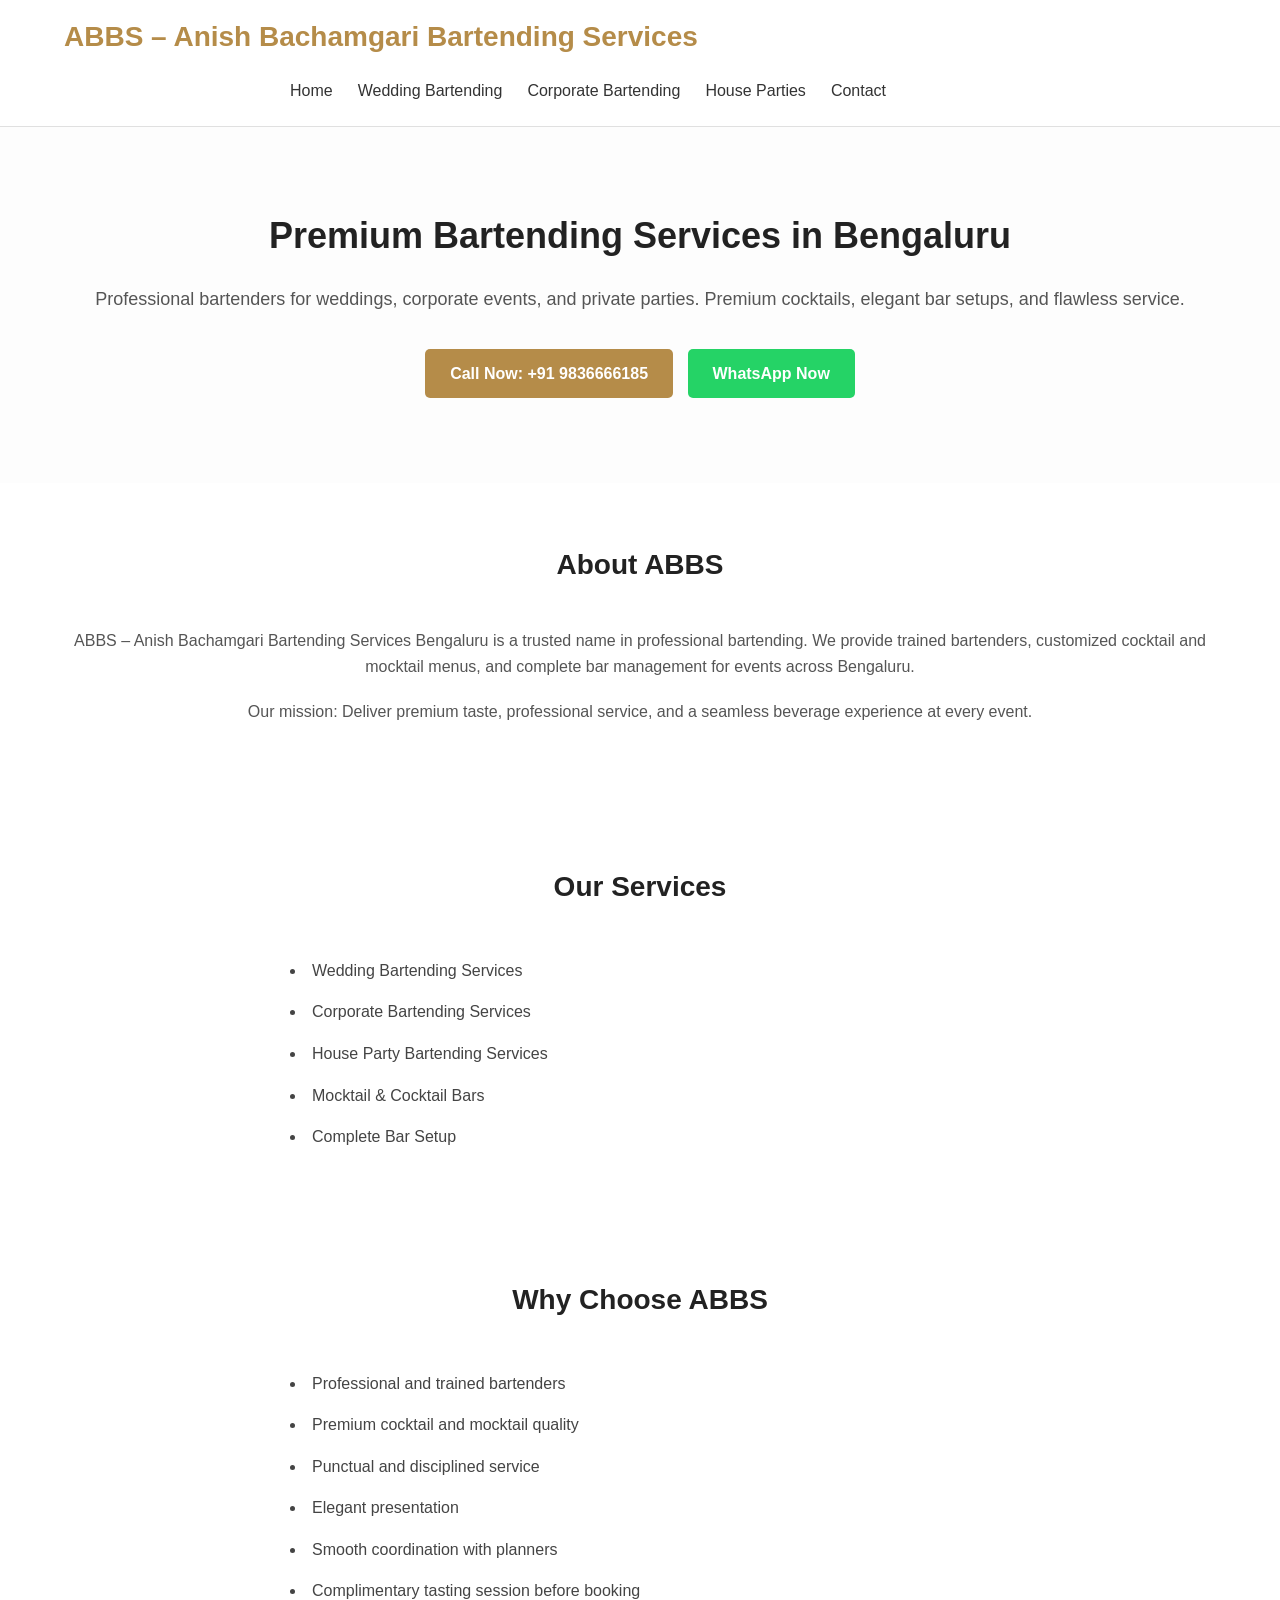
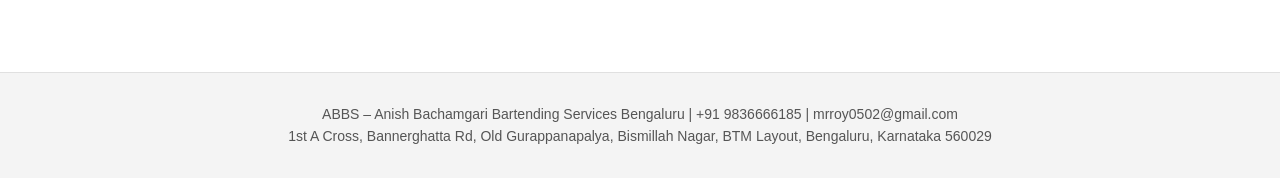
<file: index.html>
<!DOCTYPE html>
<html lang="en">
<head>
  <meta charset="UTF-8">
  <meta name="viewport" content="width=device-width, initial-scale=1.0">
  <meta name="description" content="ABBS – Anish Bachamgari Bartending Services provides professional bartending services in Bengaluru for weddings, corporate events, and private parties.">
  <title>Bartending Services in Bengaluru | ABBS – Anish Bachamgari Bartending Services</title>
  <link rel="stylesheet" href="style.css">
</head>
<body>
  <!-- Navigation -->
  <header>
    <div class="container">
      <h1>ABBS – Anish Bachamgari Bartending Services</h1>
      <nav>
        <ul>
          <li><a href="index.html">Home</a></li>
          <li><a href="wedding-bartending.html">Wedding Bartending</a></li>
          <li><a href="corporate-bartending.html">Corporate Bartending</a></li>
          <li><a href="house-party-bartending.html">House Parties</a></li>
          <li><a href="contact.html">Contact</a></li>
        </ul>
      </nav>
    </div>
  </header>

  <!-- Hero Section -->
  <section class="hero">
    <div class="container">
      <h2>Premium Bartending Services in Bengaluru</h2>
      <p>Professional bartenders for weddings, corporate events, and private parties. Premium cocktails, elegant bar setups, and flawless service.</p>
      <a href="contact.html" class="btn">Call Now: +91 9836666185</a>
      <a href="https://wa.me/919836666185" class="btn whatsapp">WhatsApp Now</a>
    </div>
  </section>

  <!-- About Section -->
  <section class="about">
    <div class="container">
      <h2>About ABBS</h2>
      <p>ABBS – Anish Bachamgari Bartending Services Bengaluru is a trusted name in professional bartending. We provide trained bartenders, customized cocktail and mocktail menus, and complete bar management for events across Bengaluru.</p>
      <p>Our mission: Deliver premium taste, professional service, and a seamless beverage experience at every event.</p>
    </div>
  </section>

  <!-- Services Overview -->
  <section class="services">
    <div class="container">
      <h2>Our Services</h2>
      <ul>
        <li>Wedding Bartending Services</li>
        <li>Corporate Bartending Services</li>
        <li>House Party Bartending Services</li>
        <li>Mocktail & Cocktail Bars</li>
        <li>Complete Bar Setup</li>
      </ul>
    </div>
  </section>

  <!-- Why Choose Us -->
  <section class="why-us">
    <div class="container">
      <h2>Why Choose ABBS</h2>
      <ul>
        <li>Professional and trained bartenders</li>
        <li>Premium cocktail and mocktail quality</li>
        <li>Punctual and disciplined service</li>
        <li>Elegant presentation</li>
        <li>Smooth coordination with planners</li>
        <li>Complimentary tasting session before booking</li>
      </ul>
    </div>
  </section>

  <!-- Footer -->
  <footer>
    <div class="container">
      <p>ABBS – Anish Bachamgari Bartending Services Bengaluru | +91 9836666185 | mrroy0502@gmail.com</p>
      <p>1st A Cross, Bannerghatta Rd, Old Gurappanapalya, Bismillah Nagar, BTM Layout, Bengaluru, Karnataka 560029</p>
    </div>
  </footer>
</body>
</html>
</file>
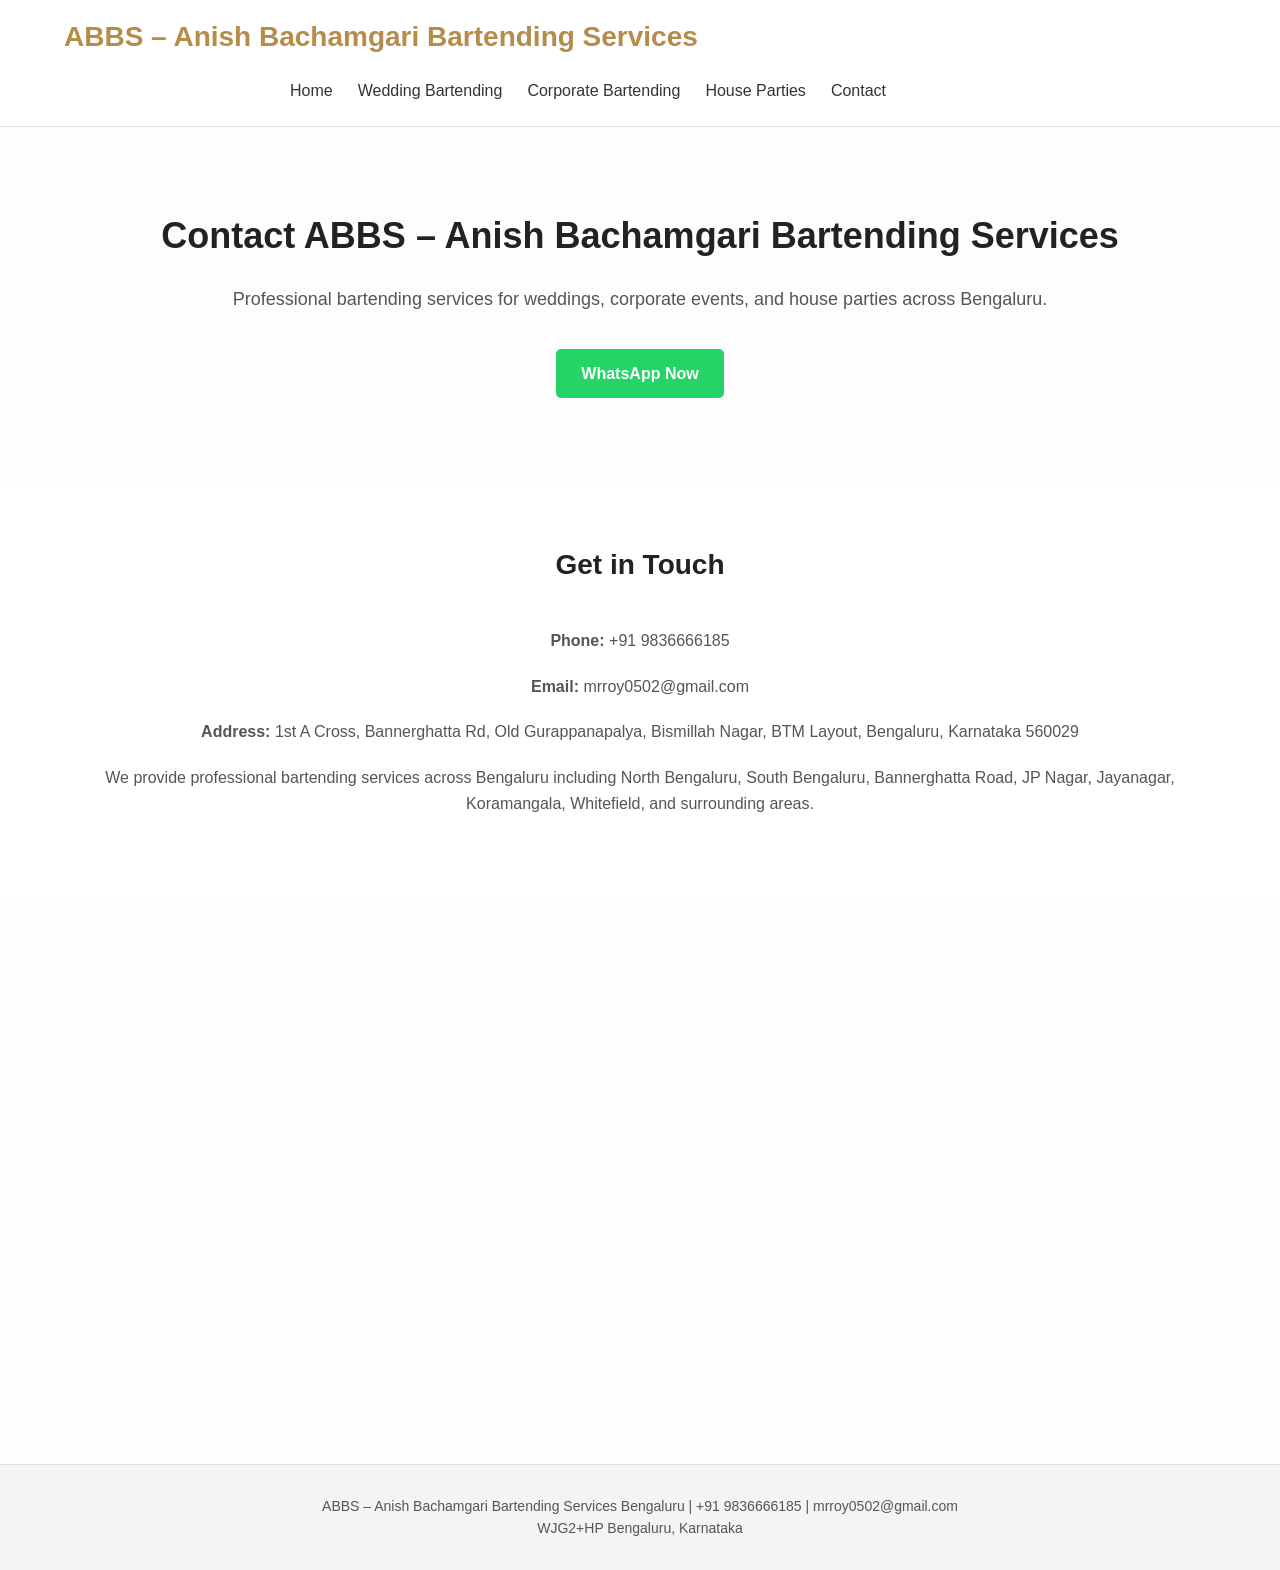
<file: contact.html>
<!DOCTYPE html>
<html lang="en">
<head>
  <meta charset="UTF-8">
  <meta name="viewport" content="width=device-width, initial-scale=1.0">
  <meta name="description" content="Contact ABBS – Anish Bachamgari Bartending Services Bengaluru. Book professional bartenders for weddings, corporate events, and house parties.">
  <title>Contact ABBS | Bartending Services Bengaluru</title>
  <link rel="stylesheet" href="style.css">
</head>
<body>
  <!-- Navigation -->
  <header>
    <div class="container">
      <h1>ABBS – Anish Bachamgari Bartending Services</h1>
      <nav>
        <ul>
          <li><a href="index.html">Home</a></li>
          <li><a href="wedding-bartending.html">Wedding Bartending</a></li>
          <li><a href="corporate-bartending.html">Corporate Bartending</a></li>
          <li><a href="house-party-bartending.html">House Parties</a></li>
          <li><a href="contact.html">Contact</a></li>
        </ul>
      </nav>
    </div>
  </header>

  <!-- Hero Section -->
  <section class="hero">
    <div class="container">
      <h2>Contact ABBS – Anish Bachamgari Bartending Services</h2>
      <p>Professional bartending services for weddings, corporate events, and house parties across Bengaluru.</p>
      <a href="https://wa.me/919836666185" class="btn whatsapp">WhatsApp Now</a>
    </div>
  </section>

  <!-- Contact Info -->
  <section class="services">
    <div class="container">
      <h2>Get in Touch</h2>
      <p><strong>Phone:</strong> +91 9836666185</p>
      <p><strong>Email:</strong> mrroy0502@gmail.com</p>
      <p><strong>Address:</strong> 1st A Cross, Bannerghatta Rd, Old Gurappanapalya, Bismillah Nagar, BTM Layout, Bengaluru, Karnataka 560029</p>
      <p>We provide professional bartending services across Bengaluru including North Bengaluru, South Bengaluru, Bannerghatta Road, JP Nagar, Jayanagar, Koramangala, Whitefield, and surrounding areas.</p>
    </div>
  </section>

  <!-- Google Map Embed -->
  <section class="hero">
    <div class="container">
      <iframe 
        src="https://www.google.com/maps/embed?pb=!1m18!1m12!1m3!1d3889.234701!2d77.592!3d12.9716!2m3!1f0!2f0!3f0!3m2!1i1024!2i768!4f13.1!3m3!1m2!1s0x3bae139e5!2sBTM%20Layout!5e0!3m2!1sen!2sin!4v0000000000000" 
        width="100%" height="400" style="border:0;" allowfullscreen="" loading="lazy"></iframe>
    </div>
  </section>

  <footer>
    <div class="container">
      <p>ABBS – Anish Bachamgari Bartending Services Bengaluru | +91 9836666185 | mrroy0502@gmail.com</p>
      <p>WJG2+HP Bengaluru, Karnataka</p>
    </div>
  </footer>
</body>
</html>
</file>
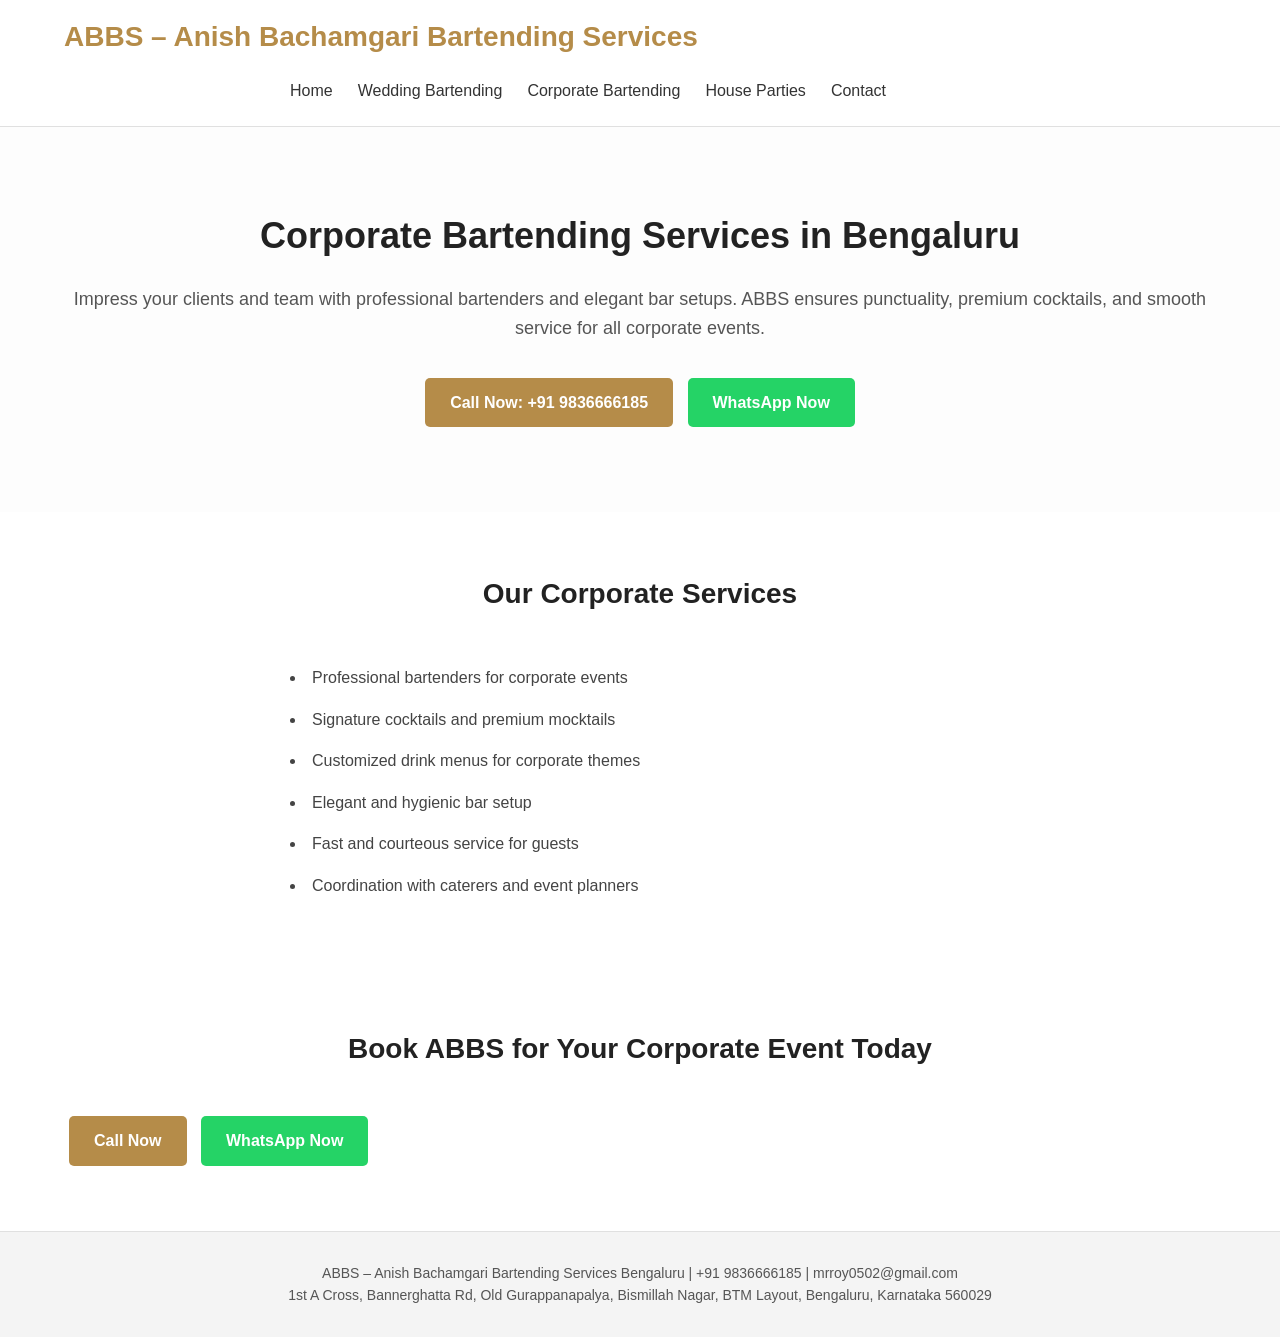
<file: corporate-bartending.html>
<!DOCTYPE html>
<html lang="en">
<head>
  <meta charset="UTF-8">
  <meta name="viewport" content="width=device-width, initial-scale=1.0">
  <meta name="description" content="Professional corporate bartending services in Bengaluru by ABBS. Impress clients and teams with premium cocktails and trained bartenders.">
  <title>Corporate Bartending Services in Bengaluru | ABBS</title>
  <link rel="stylesheet" href="style.css">
</head>
<body>
  <!-- Navigation -->
  <header>
    <div class="container">
      <h1>ABBS – Anish Bachamgari Bartending Services</h1>
      <nav>
        <ul>
          <li><a href="index.html">Home</a></li>
          <li><a href="wedding-bartending.html">Wedding Bartending</a></li>
          <li><a href="corporate-bartending.html">Corporate Bartending</a></li>
          <li><a href="house-party-bartending.html">House Parties</a></li>
          <li><a href="contact.html">Contact</a></li>
        </ul>
      </nav>
    </div>
  </header>

  <!-- Hero Section -->
  <section class="hero">
    <div class="container">
      <h2>Corporate Bartending Services in Bengaluru</h2>
      <p>Impress your clients and team with professional bartenders and elegant bar setups. ABBS ensures punctuality, premium cocktails, and smooth service for all corporate events.</p>
      <a href="contact.html" class="btn">Call Now: +91 9836666185</a>
      <a href="https://wa.me/919836666185" class="btn whatsapp">WhatsApp Now</a>
    </div>
  </section>

  <!-- Services -->
  <section class="services">
    <div class="container">
      <h2>Our Corporate Services</h2>
      <ul>
        <li>Professional bartenders for corporate events</li>
        <li>Signature cocktails and premium mocktails</li>
        <li>Customized drink menus for corporate themes</li>
        <li>Elegant and hygienic bar setup</li>
        <li>Fast and courteous service for guests</li>
        <li>Coordination with caterers and event planners</li>
      </ul>
    </div>
  </section>

  <!-- CTA -->
  <section class="cta">
    <div class="container">
      <h2>Book ABBS for Your Corporate Event Today</h2>
      <a href="contact.html" class="btn">Call Now</a>
      <a href="https://wa.me/919836666185" class="btn whatsapp">WhatsApp Now</a>
    </div>
  </section>

  <footer>
    <div class="container">
      <p>ABBS – Anish Bachamgari Bartending Services Bengaluru | +91 9836666185 | mrroy0502@gmail.com</p>
      <p>1st A Cross, Bannerghatta Rd, Old Gurappanapalya, Bismillah Nagar, BTM Layout, Bengaluru, Karnataka 560029</p>
    </div>
  </footer>
</body>
</html>
</file>
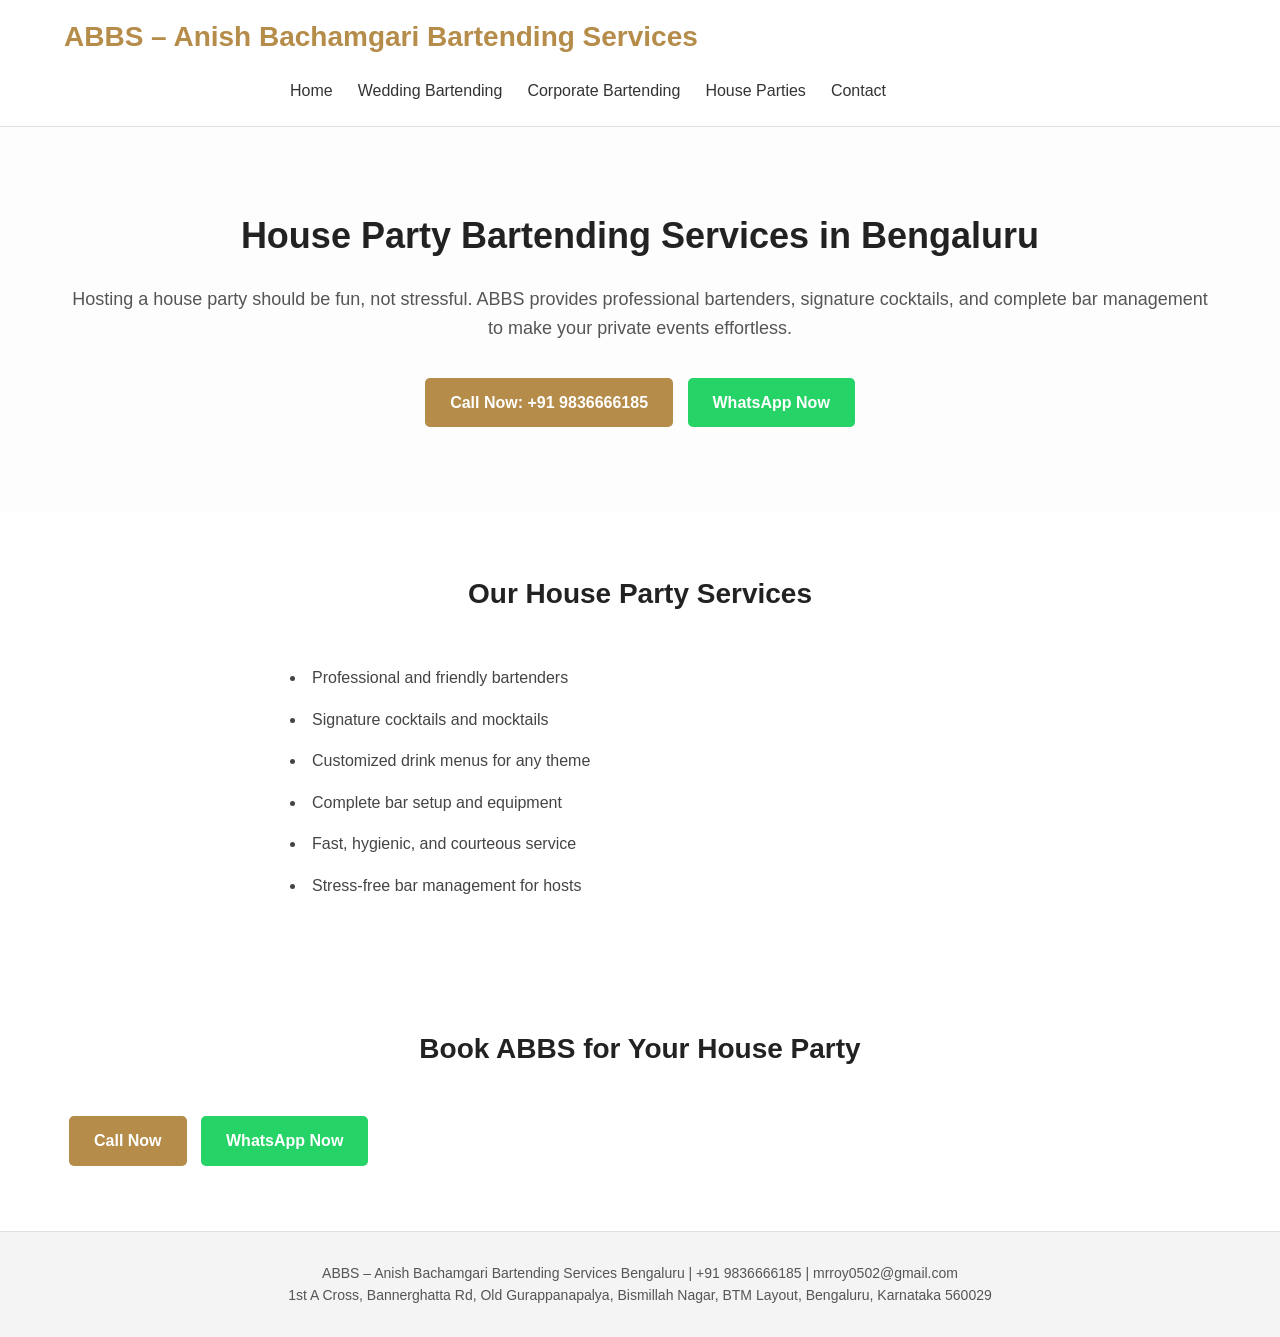
<file: house-party-bartending.html>
<!DOCTYPE html>
<html lang="en">
<head>
  <meta charset="UTF-8">
  <meta name="viewport" content="width=device-width, initial-scale=1.0">
  <meta name="description" content="House party bartending services in Bengaluru by ABBS. Professional bartenders, premium cocktails, mocktails, and hassle-free bar management.">
  <title>House Party Bartending Services in Bengaluru | ABBS</title>
  <link rel="stylesheet" href="style.css">
</head>
<body>
  <!-- Navigation -->
  <header>
    <div class="container">
      <h1>ABBS – Anish Bachamgari Bartending Services</h1>
      <nav>
        <ul>
          <li><a href="index.html">Home</a></li>
          <li><a href="wedding-bartending.html">Wedding Bartending</a></li>
          <li><a href="corporate-bartending.html">Corporate Bartending</a></li>
          <li><a href="house-party-bartending.html">House Parties</a></li>
          <li><a href="contact.html">Contact</a></li>
        </ul>
      </nav>
    </div>
  </header>

  <!-- Hero Section -->
  <section class="hero">
    <div class="container">
      <h2>House Party Bartending Services in Bengaluru</h2>
      <p>Hosting a house party should be fun, not stressful. ABBS provides professional bartenders, signature cocktails, and complete bar management to make your private events effortless.</p>
      <a href="contact.html" class="btn">Call Now: +91 9836666185</a>
      <a href="https://wa.me/919836666185" class="btn whatsapp">WhatsApp Now</a>
    </div>
  </section>

  <!-- Services -->
  <section class="services">
    <div class="container">
      <h2>Our House Party Services</h2>
      <ul>
        <li>Professional and friendly bartenders</li>
        <li>Signature cocktails and mocktails</li>
        <li>Customized drink menus for any theme</li>
        <li>Complete bar setup and equipment</li>
        <li>Fast, hygienic, and courteous service</li>
        <li>Stress-free bar management for hosts</li>
      </ul>
    </div>
  </section>

  <!-- CTA -->
  <section class="cta">
    <div class="container">
      <h2>Book ABBS for Your House Party</h2>
      <a href="contact.html" class="btn">Call Now</a>
      <a href="https://wa.me/919836666185" class="btn whatsapp">WhatsApp Now</a>
    </div>
  </section>

  <footer>
    <div class="container">
      <p>ABBS – Anish Bachamgari Bartending Services Bengaluru | +91 9836666185 | mrroy0502@gmail.com</p>
      <p>1st A Cross, Bannerghatta Rd, Old Gurappanapalya, Bismillah Nagar, BTM Layout, Bengaluru, Karnataka 560029</p>
    </div>
  </footer>
</body>
</html>
</file>
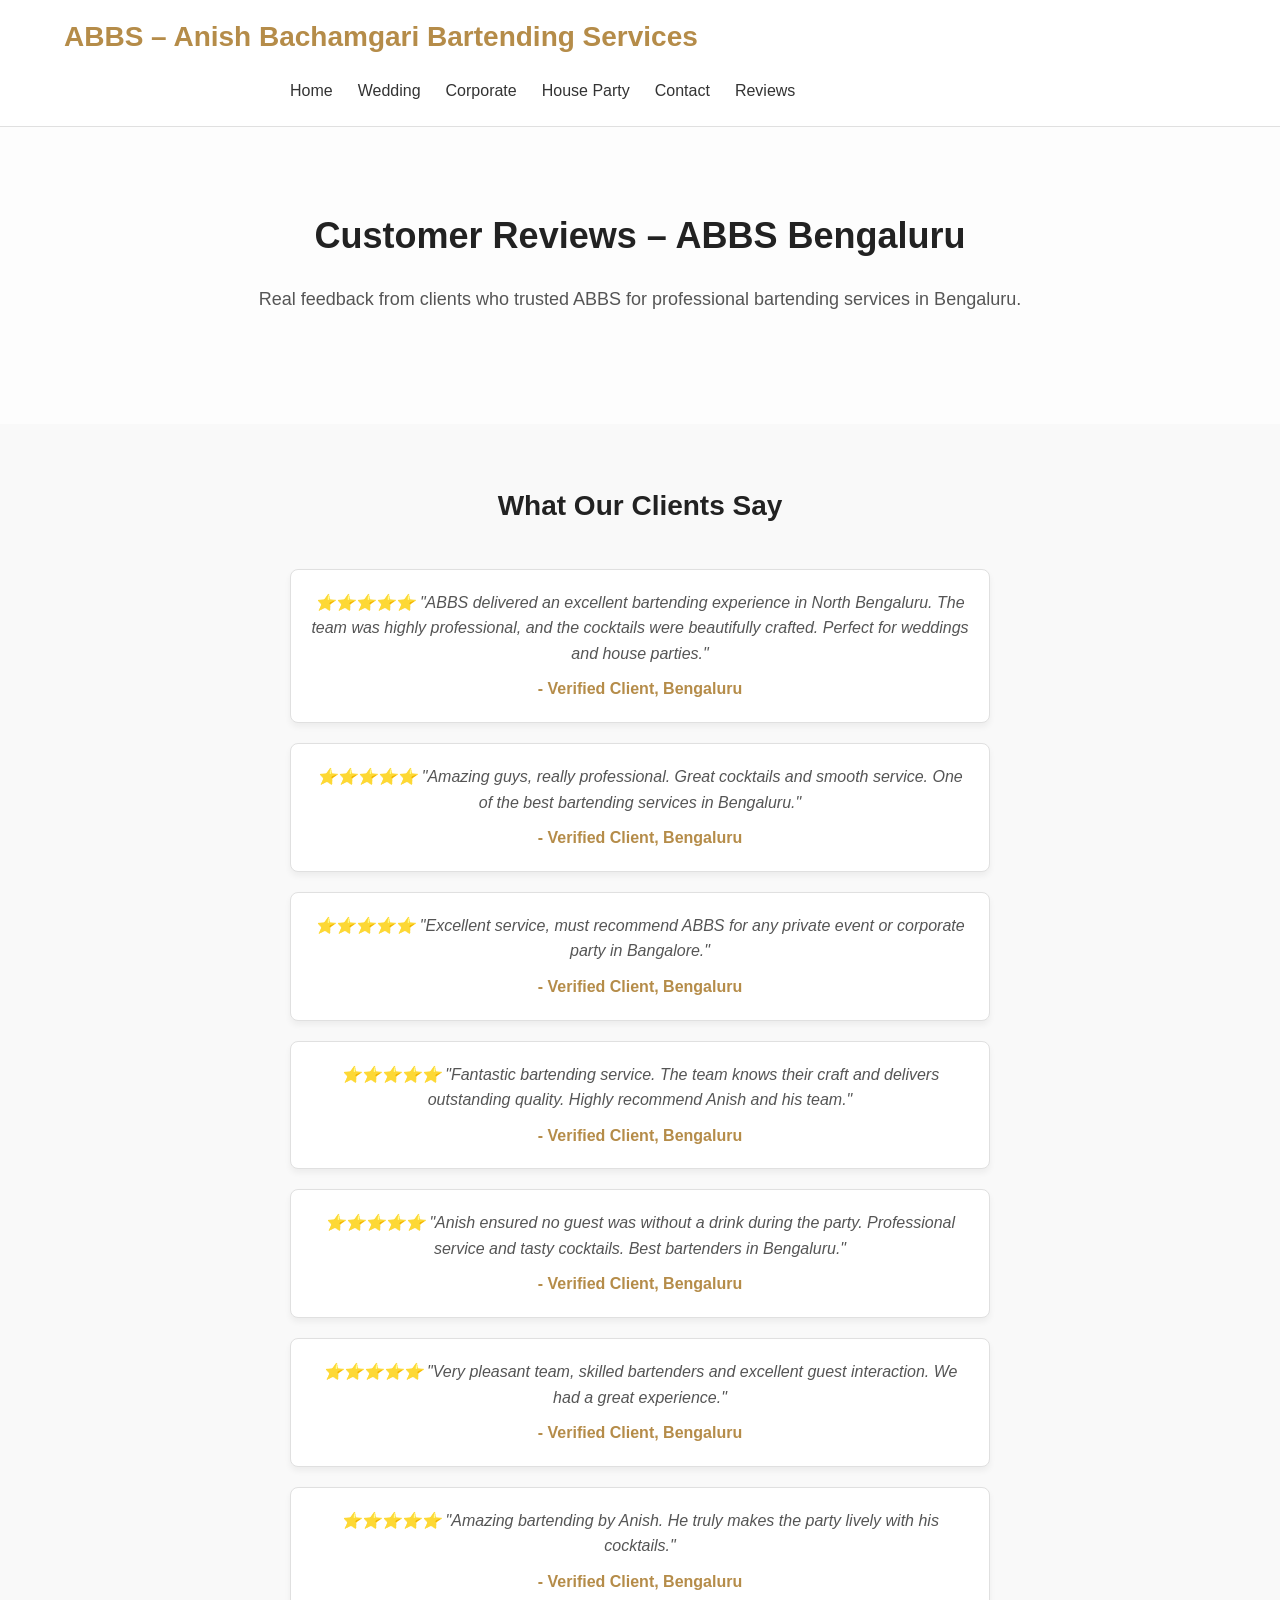
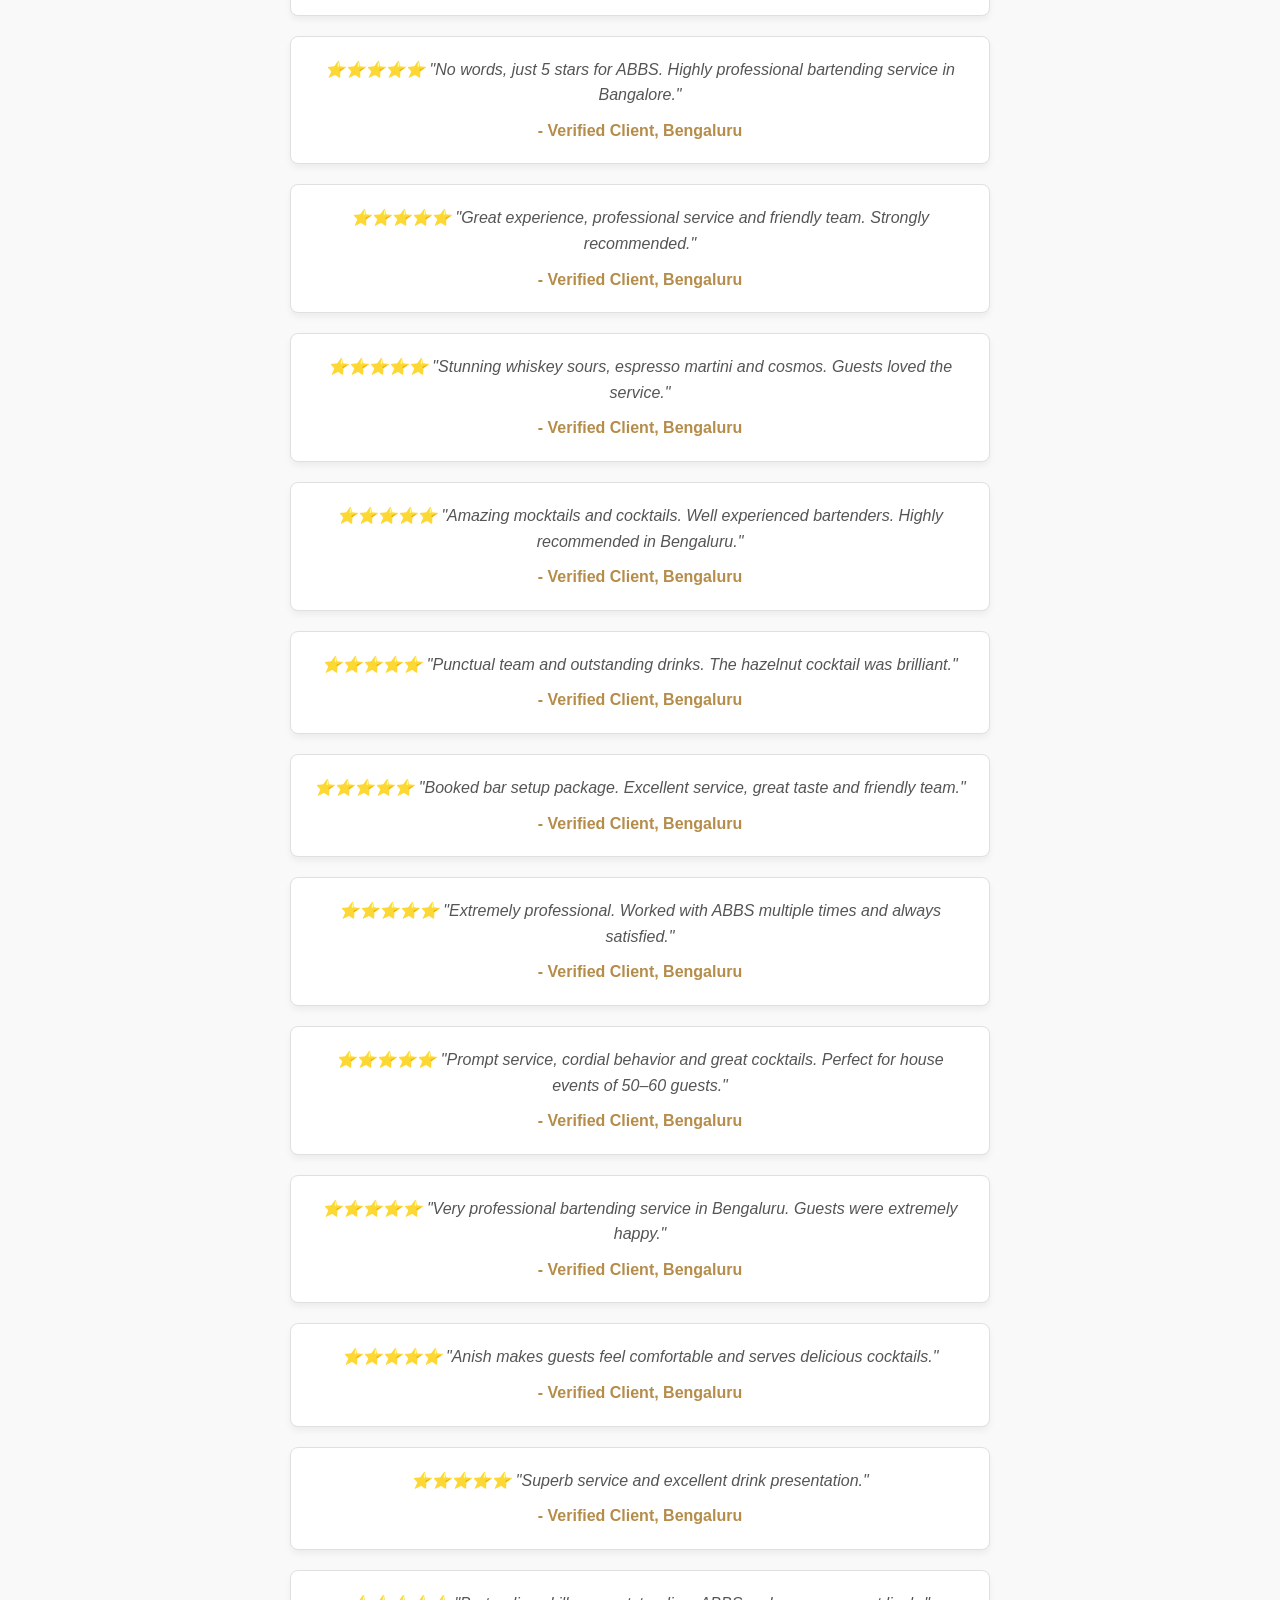
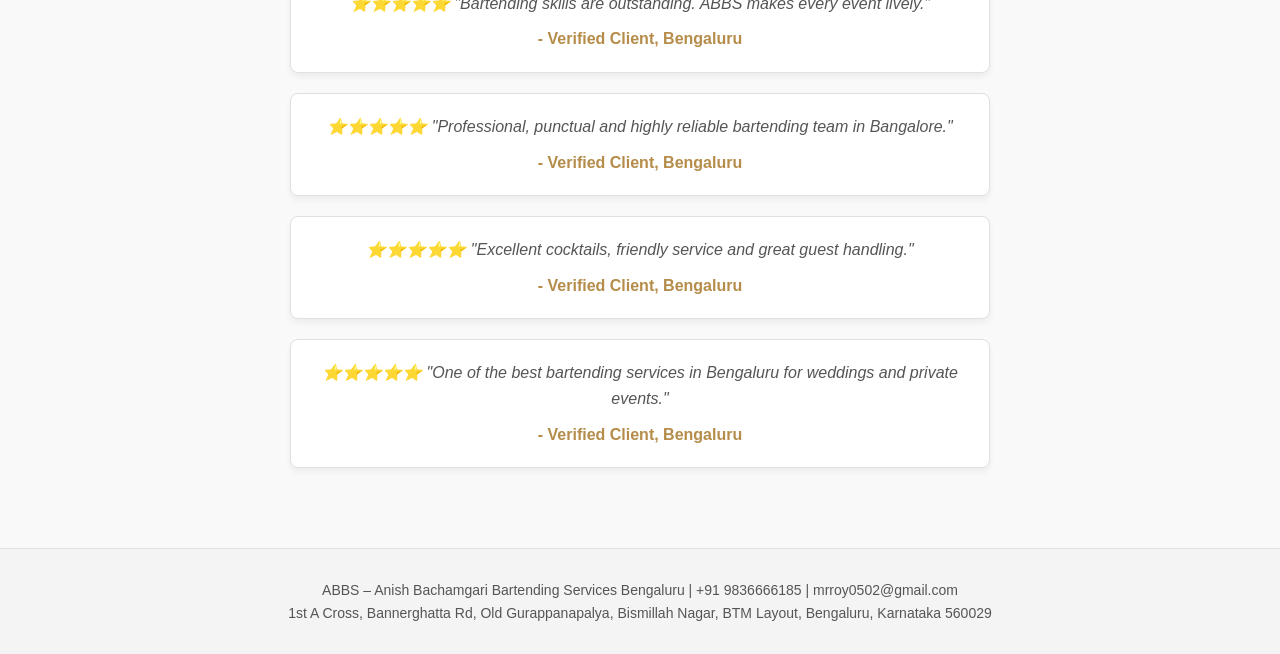
<file: reviews.html>
<!DOCTYPE html>
<html lang="en">
<head>
<meta charset="UTF-8">
<title>Customer Reviews | ABBS – Anish Bachamgari Bartending Services Bengaluru</title>
<meta name="description" content="Read genuine customer reviews for ABBS – Anish Bachamgari Bartending Services in Bengaluru. Trusted by clients for weddings, house parties and corporate events.">
<link rel="stylesheet" href="style.css">
</head>

<body>

<header>
  <div class="container">
    <h1>ABBS – Anish Bachamgari Bartending Services</h1>
    <nav>
      <ul>
        <li><a href="index.html">Home</a></li>
        <li><a href="wedding-bartending.html">Wedding</a></li>
        <li><a href="corporate-bartending.html">Corporate</a></li>
        <li><a href="house-party-bartending.html">House Party</a></li>
        <li><a href="contact.html">Contact</a></li>
        <li><a href="reviews.html">Reviews</a></li>
      </ul>
    </nav>
  </div>
</header>

<section class="hero">
  <div class="container">
    <h2>Customer Reviews – ABBS Bengaluru</h2>
    <p>Real feedback from clients who trusted ABBS for professional bartending services in Bengaluru.</p>
  </div>
</section>

<section class="reviews">
<div class="container">

<h2>What Our Clients Say</h2>

<div class="review">
<p>⭐⭐⭐⭐⭐ "ABBS delivered an excellent bartending experience in North Bengaluru. The team was highly professional, and the cocktails were beautifully crafted. Perfect for weddings and house parties."</p>
<span>- Verified Client, Bengaluru</span>
</div>

<div class="review">
<p>⭐⭐⭐⭐⭐ "Amazing guys, really professional. Great cocktails and smooth service. One of the best bartending services in Bengaluru."</p>
<span>- Verified Client, Bengaluru</span>
</div>

<div class="review">
<p>⭐⭐⭐⭐⭐ "Excellent service, must recommend ABBS for any private event or corporate party in Bangalore."</p>
<span>- Verified Client, Bengaluru</span>
</div>

<div class="review">
<p>⭐⭐⭐⭐⭐ "Fantastic bartending service. The team knows their craft and delivers outstanding quality. Highly recommend Anish and his team."</p>
<span>- Verified Client, Bengaluru</span>
</div>

<div class="review">
<p>⭐⭐⭐⭐⭐ "Anish ensured no guest was without a drink during the party. Professional service and tasty cocktails. Best bartenders in Bengaluru."</p>
<span>- Verified Client, Bengaluru</span>
</div>

<div class="review">
<p>⭐⭐⭐⭐⭐ "Very pleasant team, skilled bartenders and excellent guest interaction. We had a great experience."</p>
<span>- Verified Client, Bengaluru</span>
</div>

<div class="review">
<p>⭐⭐⭐⭐⭐ "Amazing bartending by Anish. He truly makes the party lively with his cocktails."</p>
<span>- Verified Client, Bengaluru</span>
</div>

<div class="review">
<p>⭐⭐⭐⭐⭐ "No words, just 5 stars for ABBS. Highly professional bartending service in Bangalore."</p>
<span>- Verified Client, Bengaluru</span>
</div>

<div class="review">
<p>⭐⭐⭐⭐⭐ "Great experience, professional service and friendly team. Strongly recommended."</p>
<span>- Verified Client, Bengaluru</span>
</div>

<div class="review">
<p>⭐⭐⭐⭐⭐ "Stunning whiskey sours, espresso martini and cosmos. Guests loved the service."</p>
<span>- Verified Client, Bengaluru</span>
</div>

<div class="review">
<p>⭐⭐⭐⭐⭐ "Amazing mocktails and cocktails. Well experienced bartenders. Highly recommended in Bengaluru."</p>
<span>- Verified Client, Bengaluru</span>
</div>

<div class="review">
<p>⭐⭐⭐⭐⭐ "Punctual team and outstanding drinks. The hazelnut cocktail was brilliant."</p>
<span>- Verified Client, Bengaluru</span>
</div>

<div class="review">
<p>⭐⭐⭐⭐⭐ "Booked bar setup package. Excellent service, great taste and friendly team."</p>
<span>- Verified Client, Bengaluru</span>
</div>

<div class="review">
<p>⭐⭐⭐⭐⭐ "Extremely professional. Worked with ABBS multiple times and always satisfied."</p>
<span>- Verified Client, Bengaluru</span>
</div>

<div class="review">
<p>⭐⭐⭐⭐⭐ "Prompt service, cordial behavior and great cocktails. Perfect for house events of 50–60 guests."</p>
<span>- Verified Client, Bengaluru</span>
</div>

<div class="review">
<p>⭐⭐⭐⭐⭐ "Very professional bartending service in Bengaluru. Guests were extremely happy."</p>
<span>- Verified Client, Bengaluru</span>
</div>

<div class="review">
<p>⭐⭐⭐⭐⭐ "Anish makes guests feel comfortable and serves delicious cocktails."</p>
<span>- Verified Client, Bengaluru</span>
</div>

<div class="review">
<p>⭐⭐⭐⭐⭐ "Superb service and excellent drink presentation."</p>
<span>- Verified Client, Bengaluru</span>
</div>

<div class="review">
<p>⭐⭐⭐⭐⭐ "Bartending skills are outstanding. ABBS makes every event lively."</p>
<span>- Verified Client, Bengaluru</span>
</div>

<div class="review">
<p>⭐⭐⭐⭐⭐ "Professional, punctual and highly reliable bartending team in Bangalore."</p>
<span>- Verified Client, Bengaluru</span>
</div>

<div class="review">
<p>⭐⭐⭐⭐⭐ "Excellent cocktails, friendly service and great guest handling."</p>
<span>- Verified Client, Bengaluru</span>
</div>

<div class="review">
<p>⭐⭐⭐⭐⭐ "One of the best bartending services in Bengaluru for weddings and private events."</p>
<span>- Verified Client, Bengaluru</span>
</div>

</div>
</section>

<footer>
  <div class="container">
    <p>ABBS – Anish Bachamgari Bartending Services Bengaluru | +91 9836666185 | mrroy0502@gmail.com</p>
    <p>1st A Cross, Bannerghatta Rd, Old Gurappanapalya, Bismillah Nagar, BTM Layout, Bengaluru, Karnataka 560029</p>
  </div>
</footer>

</body>
</html>
</file>
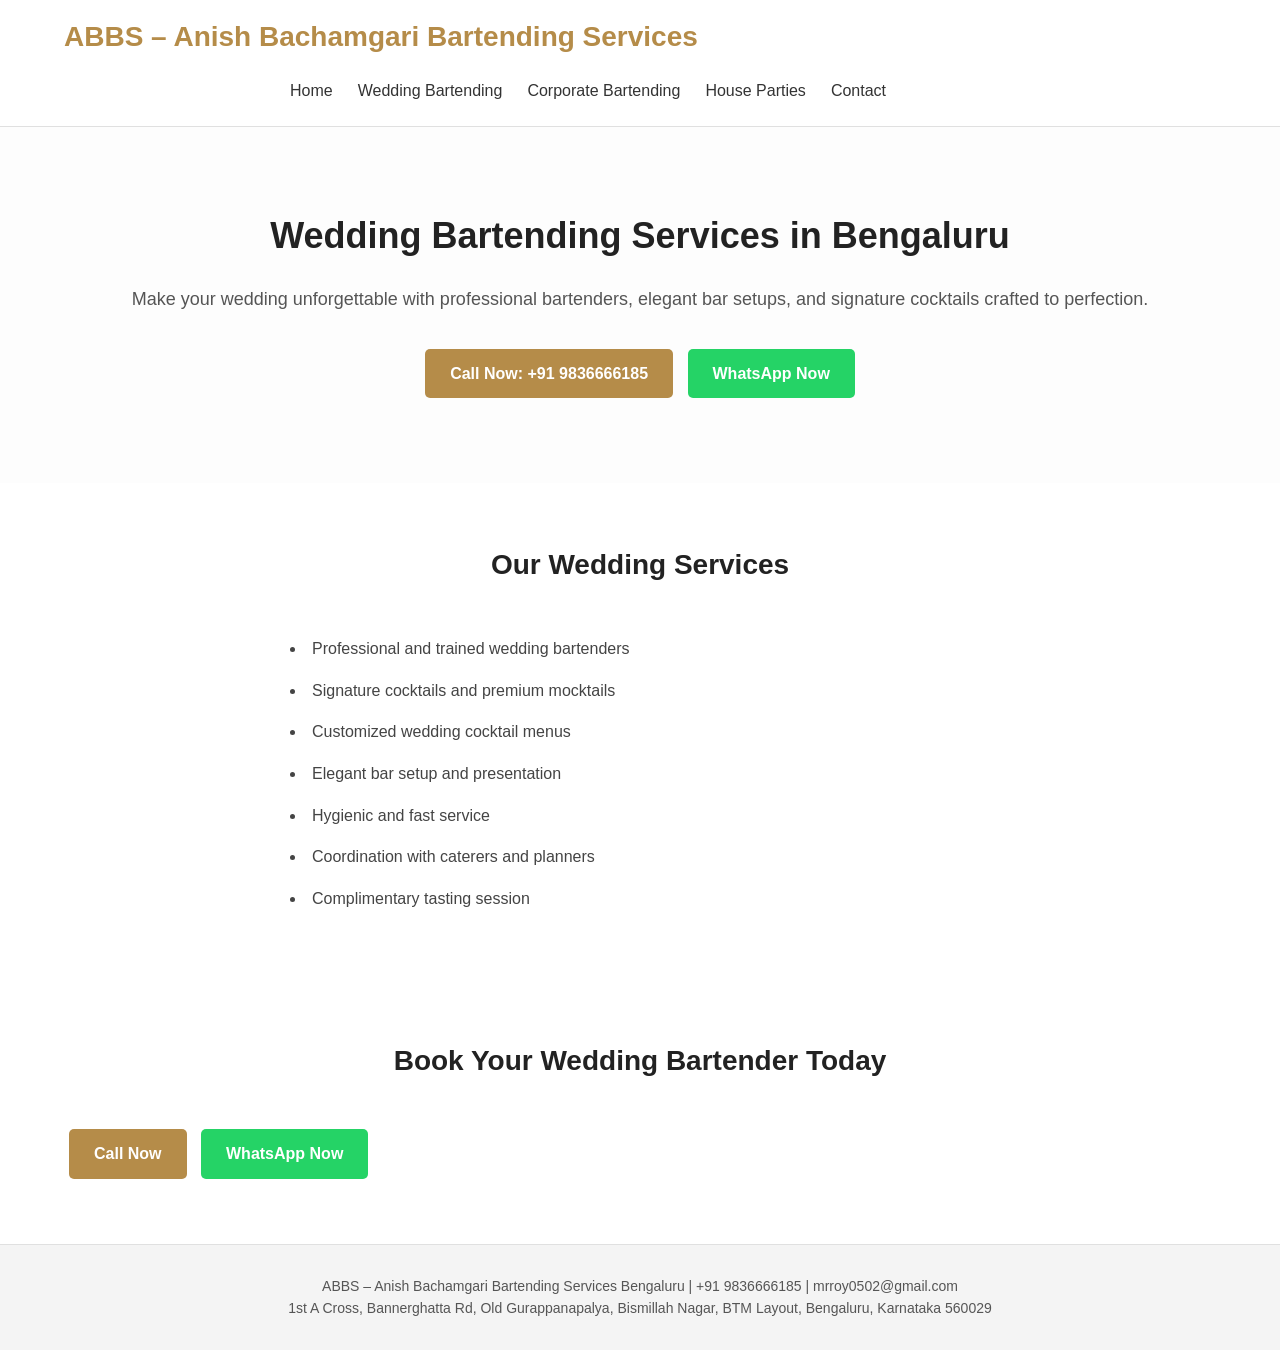
<file: wedding-bartending.html>
<!DOCTYPE html>
<html lang="en">
<head>
  <meta charset="UTF-8">
  <meta name="viewport" content="width=device-width, initial-scale=1.0">
  <meta name="description" content="Premium wedding bartending services in Bengaluru by ABBS. Professional bartenders, signature cocktails, mocktails, and complete bar setup.">
  <title>Wedding Bartending Services in Bengaluru | ABBS</title>
  <link rel="stylesheet" href="style.css">
</head>
<body>
  <!-- Navigation -->
  <header>
    <div class="container">
      <h1>ABBS – Anish Bachamgari Bartending Services</h1>
      <nav>
        <ul>
          <li><a href="index.html">Home</a></li>
          <li><a href="wedding-bartending.html">Wedding Bartending</a></li>
          <li><a href="corporate-bartending.html">Corporate Bartending</a></li>
          <li><a href="house-party-bartending.html">House Parties</a></li>
          <li><a href="contact.html">Contact</a></li>
        </ul>
      </nav>
    </div>
  </header>

  <!-- Hero Section -->
  <section class="hero">
    <div class="container">
      <h2>Wedding Bartending Services in Bengaluru</h2>
      <p>Make your wedding unforgettable with professional bartenders, elegant bar setups, and signature cocktails crafted to perfection.</p>
      <a href="contact.html" class="btn">Call Now: +91 9836666185</a>
      <a href="https://wa.me/919836666185" class="btn whatsapp">WhatsApp Now</a>
    </div>
  </section>

  <!-- Services -->
  <section class="services">
    <div class="container">
      <h2>Our Wedding Services</h2>
      <ul>
        <li>Professional and trained wedding bartenders</li>
        <li>Signature cocktails and premium mocktails</li>
        <li>Customized wedding cocktail menus</li>
        <li>Elegant bar setup and presentation</li>
        <li>Hygienic and fast service</li>
        <li>Coordination with caterers and planners</li>
        <li>Complimentary tasting session</li>
      </ul>
    </div>
  </section>

  <!-- CTA -->
  <section class="cta">
    <div class="container">
      <h2>Book Your Wedding Bartender Today</h2>
      <a href="contact.html" class="btn">Call Now</a>
      <a href="https://wa.me/919836666185" class="btn whatsapp">WhatsApp Now</a>
    </div>
  </section>

  <footer>
    <div class="container">
      <p>ABBS – Anish Bachamgari Bartending Services Bengaluru | +91 9836666185 | mrroy0502@gmail.com</p>
      <p>1st A Cross, Bannerghatta Rd, Old Gurappanapalya, Bismillah Nagar, BTM Layout, Bengaluru, Karnataka 560029</p>
    </div>
  </footer>
</body>
</html>
</file>
<file: style.css>
/* ===== GENERAL ===== */
* {
    margin: 0;
    padding: 0;
    box-sizing: border-box;
    font-family: 'Helvetica Neue', Helvetica, Arial, sans-serif;
}

body {
    background: #ffffff;
    color: #333333;
    line-height: 1.6;
}

a {
    text-decoration: none;
    color: inherit;
}

.container {
    width: 90%;
    max-width: 1200px;
    margin: auto;
}

/* ===== HEADER ===== */
header {
    background: #ffffff;
    border-bottom: 1px solid #e0e0e0;
    padding: 15px 0;
}

header h1 {
    color: #b58c49; /* gold accent */
    font-size: 28px;
    margin-bottom: 10px;
}

nav ul {
    list-style: none;
    display: flex;
    gap: 25px;
}

nav ul li a {
    color: #333;
    font-weight: 500;
    transition: color 0.3s;
}

nav ul li a:hover {
    color: #b58c49; /* gold hover */
}

/* ===== HERO SECTION ===== */
.hero {
    background: #fdfdfd;
    padding: 80px 0;
    text-align: center;
}

.hero h2 {
    font-size: 36px;
    color: #222222;
    margin-bottom: 20px;
}

.hero p {
    font-size: 18px;
    margin-bottom: 30px;
    color: #555555;
}

.btn {
    background: #b58c49;
    color: #ffffff;
    padding: 12px 25px;
    border-radius: 5px;
    margin: 5px;
    display: inline-block;
    font-weight: 600;
    transition: background 0.3s;
}

.btn:hover {
    background: #9c723c;
}

.btn.whatsapp {
    background: #25D366;
}

.btn.whatsapp:hover {
    background: #1ebe5d;
}

/* ===== SECTIONS ===== */
section {
    padding: 60px 0;
}

section h2 {
    font-size: 28px;
    color: #222222;
    text-align: center;
    margin-bottom: 40px;
}

section p {
    font-size: 16px;
    color: #555555;
    text-align: center;
    margin-bottom: 20px;
}

ul {
    list-style: disc inside;
    max-width: 700px;
    margin: auto;
}

ul li {
    padding: 8px 0;
    font-size: 16px;
    color: #444;
}

/* ===== FOOTER ===== */
footer {
    background: #f4f4f4;
    padding: 30px 0;
    text-align: center;
    font-size: 14px;
    color: #555;
    border-top: 1px solid #e0e0e0;
}

/* ===== RESPONSIVE ===== */
@media (max-width: 768px) {
    nav ul {
        flex-direction: column;
        gap: 15px;
        align-items: center;
    }

    .hero h2 {
        font-size: 28px;
    }

    section h2 {
        font-size: 24px;
    }
}
/* ===== REVIEWS ===== */
.reviews {
    background: #f9f9f9;
    padding: 60px 0;
    text-align: center;
}

.reviews h2 {
    font-size: 28px;
    color: #222;
    margin-bottom: 40px;
}

.review {
    max-width: 700px;
    margin: 20px auto;
    background: #ffffff;
    border: 1px solid #e0e0e0;
    border-radius: 8px;
    padding: 20px;
    box-shadow: 0 4px 6px rgba(0,0,0,0.05);
}

.review p {
    font-size: 16px;
    color: #555;
    margin-bottom: 10px;
    font-style: italic;
}

.review span {
    display: block;
    font-weight: 600;
    color: #b58c49; /* Gold accent */
}
</file>
